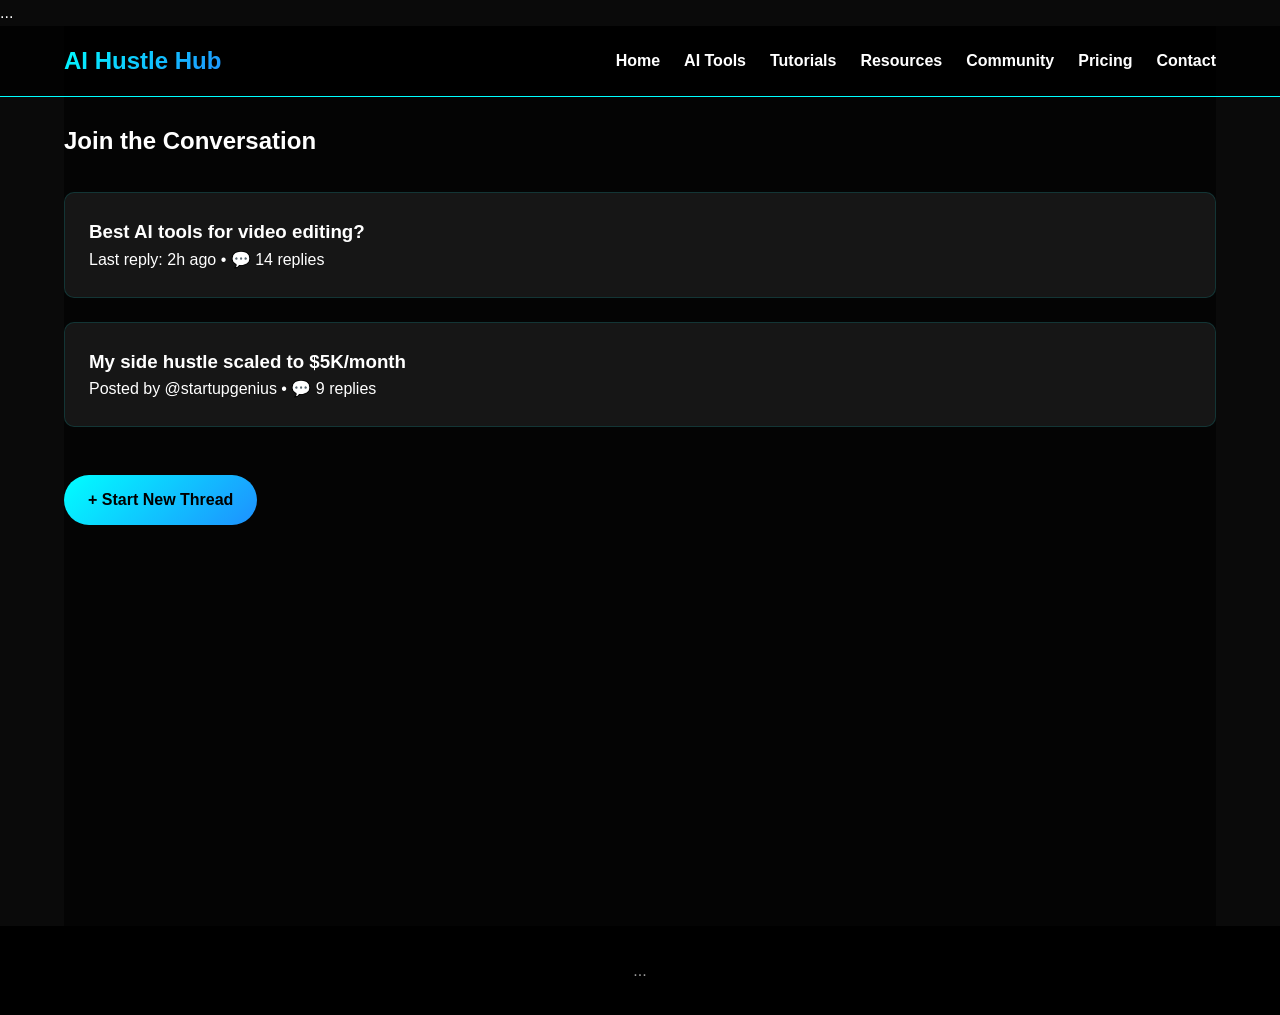
<file: community.html>
<!DOCTYPE html>
<html lang="en">
<head> ... <title>Community | AI Hustle Hub</title> 
  <link rel="stylesheet" href="style.css">
  <style>
    .community-page {
  padding-top: 6rem; 
  background: #040404;
  color: rgb(255, 255, 255);
  min-height: 100vh;
}

.thread-container {
  display: grid;
  gap: 1.5rem;
  margin: 2rem 0;
}

.thread-card {
  background: #161616;
  border: 1px solid #0ff2;
  padding: 1.5rem;
  border-radius: 10px;
  transition: 0.3s;
}

.thread-card:hover {
  background: #1f1f1f;
  border-color: #0ff;
  box-shadow: 0 0 10px #0ff3;
}

.btn-thread {
  display: inline-block;
  margin-top: 1rem;
  background: var(--gradient);
  padding: 0.75rem 1.5rem;
  border-radius: 30px;
  color: black;
  font-weight: bold;
  text-decoration: none;
}

  </style>
</head>
<body>
   <header class="header">
    <div class="container nav-container">
      <h1 class="logo">AI Hustle Hub</h1>
      <nav class="nav">
        <ul class="nav-list">
          <li><a href="index.html">Home</a></li>
          <li><a href="tools.html">AI Tools</a></li>
          <li><a href="tutorials.html" class="active">Tutorials</a></li>
          <li><a href="resources.html">Resources</a></li>
          <li><a href="community.html">Community</a></li>
          <li><a href="pricing.html">Pricing</a></li>
          <li><a href="contact.html">Contact</a></li>
        </ul>
      </nav>
    </div>
  </header>
  <main class="community-page container">
    <h2 class="section-title">Join the Conversation</h2>
    <div class="thread-container">
      <div class="thread-card">
        <h3>Best AI tools for video editing?</h3>
        <p>Last reply: 2h ago • 💬 14 replies</p>
      </div>
      <div class="thread-card">
        <h3>My side hustle scaled to $5K/month</h3>
        <p>Posted by @startupgenius • 💬 9 replies</p>
      </div>
    </div>
    <div class="new-thread">
      <a href="#" class="btn-thread">+ Start New Thread</a>
    </div>
  </main>
  <footer class="footer">...</footer>
</body>
</html>
</file>
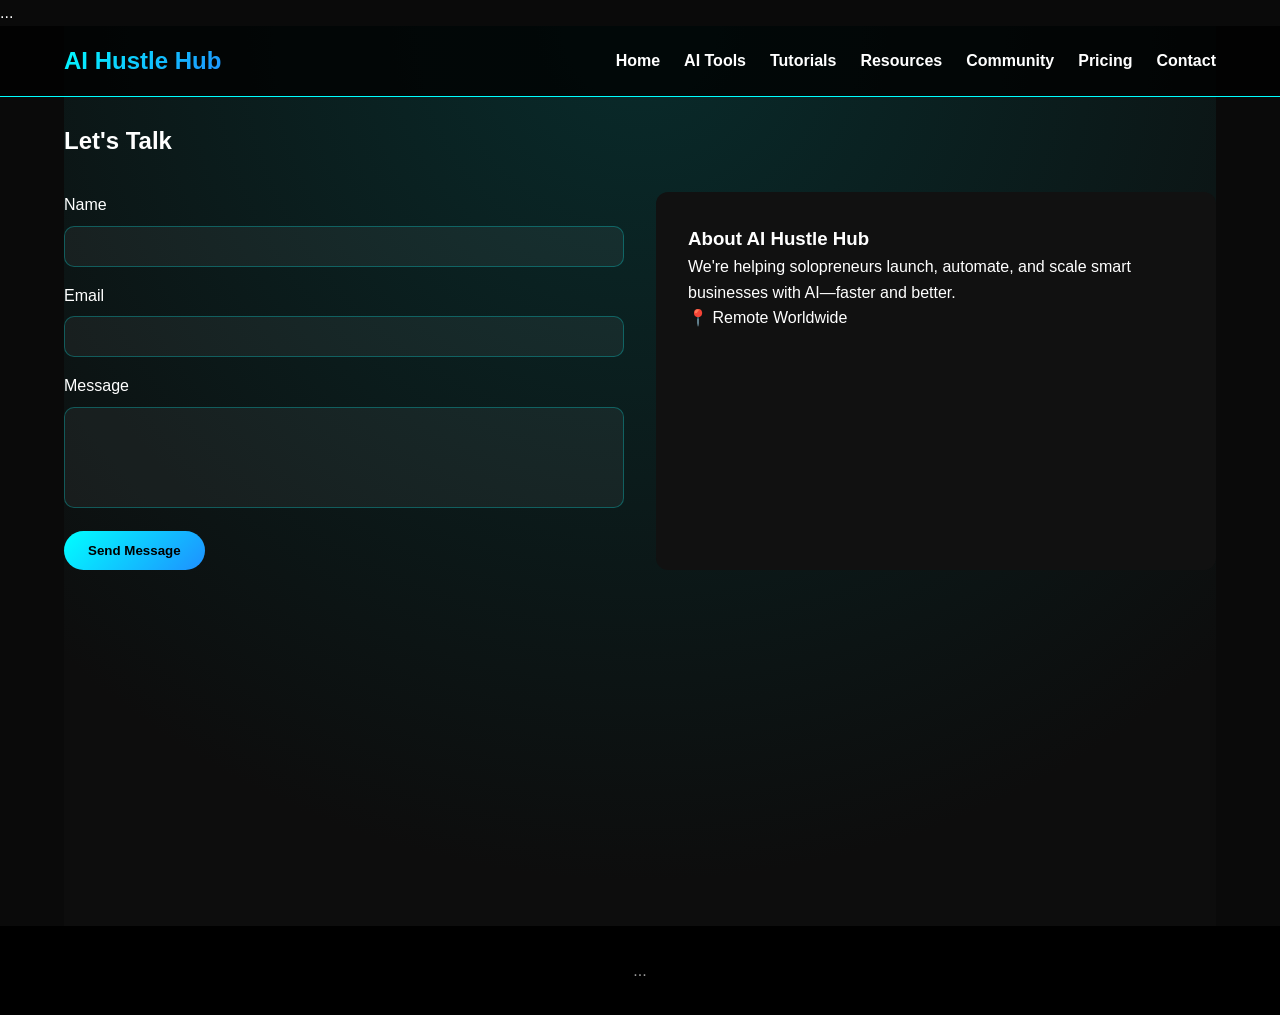
<file: contact.html>
<!DOCTYPE html>
<html lang="en">
<head> ... <title>Contact | AI Hustle Hub</title> 
    <link rel="stylesheet" href="style.css">
  <style>
    .contact-page {
  padding-top: 6rem;
  background: radial-gradient(circle at top, #0ff2, #0d0d0d 80%);
  color: #fff;
  min-height: 100vh;
}

.contact-grid {
  display: grid;
  grid-template-columns: 1fr;
  gap: 2rem;
  margin-top: 2rem;
}

.contact-form input,
.contact-form textarea {
  background: rgba(255, 255, 255, 0.05);
  border: 1px solid #0ff4;
  padding: 0.75rem;
  color: #fff;
  border-radius: 10px;
  width: 100%;
  margin-top: 0.5rem;
  margin-bottom: 1rem;
  resize: none;
}

.form-btn {
  background: var(--gradient);
  padding: 0.75rem 1.5rem;
  color: black;
  font-weight: bold;
  border: none;
  border-radius: 30px;
  cursor: pointer;
}

.about-box {
  background: #111;
  padding: 2rem;
  border-radius: 12px;
}

@media(min-width: 768px){
  .contact-grid {
    grid-template-columns: 1fr 1fr;
  }
}

  </style>
</head>
<body>
   <header class="header">
    <div class="container nav-container">
      <h1 class="logo">AI Hustle Hub</h1>
      <nav class="nav">
        <ul class="nav-list">
          <li><a href="index.html">Home</a></li>
          <li><a href="tools.html">AI Tools</a></li>
          <li><a href="tutorials.html" class="active">Tutorials</a></li>
          <li><a href="resources.html">Resources</a></li>
          <li><a href="community.html">Community</a></li>
          <li><a href="pricing.html">Pricing</a></li>
          <li><a href="contact.html">Contact</a></li>
        </ul>
      </nav>
    </div>
  </header>
  <main class="contact-page container">
    <h2 class="section-title">Let's Talk</h2>
    <div class="contact-grid">
      <form class="contact-form">
        <label>Name<input type="text" required></label>
        <label>Email<input type="email" required></label>
        <label>Message<textarea required rows="5"></textarea></label>
        <button type="submit" class="form-btn">Send Message</button>
      </form>
      <div class="about-box">
        <h3>About AI Hustle Hub</h3>
        <p>We're helping solopreneurs launch, automate, and scale smart businesses with AI—faster and better.</p>
        <p>📍 Remote Worldwide</p>
      </div>
    </div>
  </main>
  <footer class="footer">...</footer>
</body>
</html>
</file>
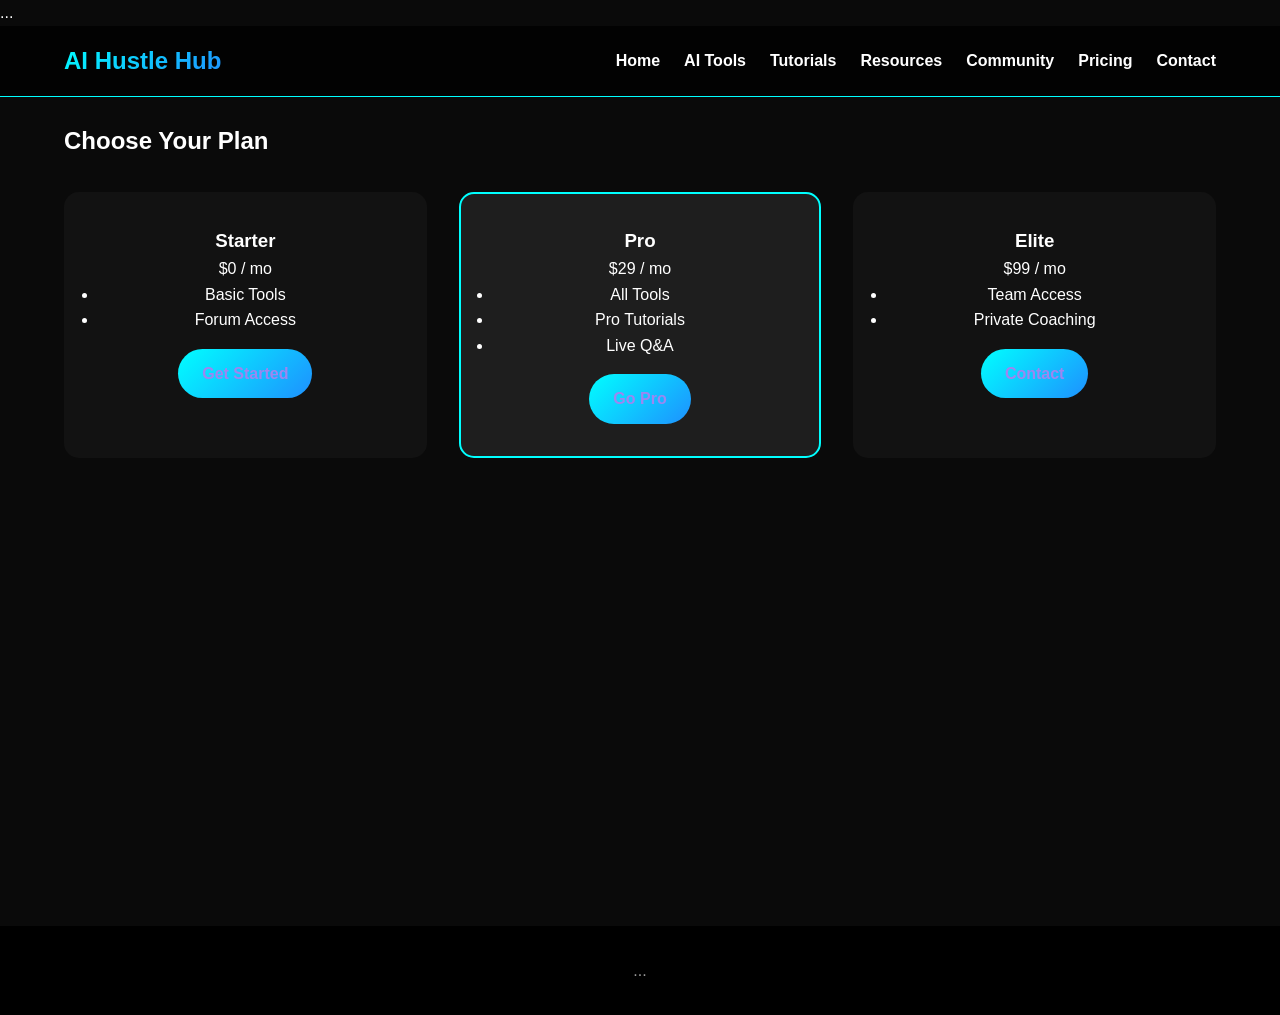
<file: pricing.html>
<!DOCTYPE html>
<html lang="en">
<head> ... <title>Pricing | AI Hustle Hub</title>
    <link rel="stylesheet" href="style.css">
  <style>
    .pricing-page {
  padding-top: 6rem;
  background: #0a0a0a;
  color: #fff;
  min-height: 100vh;
}

.pricing-table {
  display: grid;
  gap: 2rem;
  grid-template-columns: repeat(auto-fit, minmax(280px, 1fr));
  margin-top: 2rem;
}

.plan-card {
  background: #121212;
  border-radius: 15px;
  padding: 2rem;
  text-align: center;
  transition: 0.4s ease;
  border: 2px solid transparent;
}

.plan-card:hover {
  transform: translateY(-10px);
  border-color: #0ff;
  box-shadow: 0 10px 30px #0ff3;
}

.plan-card.highlight {
  background: #1e1e1e;
  border: 2px solid #0ff;
}

.plan-btn {
  display: inline-block;
  margin-top: 1rem;
  background: var(--gradient);
  color: #9d86f1;
  padding: 0.75rem 1.5rem;
  border-radius: 30px;
  text-decoration: none;
  font-weight: bold;
}

  </style>
 </head>
<body>
   <header class="header">
    <div class="container nav-container">
      <h1 class="logo">AI Hustle Hub</h1>
      <nav class="nav">
        <ul class="nav-list">
          <li><a href="index.html">Home</a></li>
          <li><a href="tools.html">AI Tools</a></li>
          <li><a href="tutorials.html" class="active">Tutorials</a></li>
          <li><a href="resources.html">Resources</a></li>
          <li><a href="community.html">Community</a></li>
          <li><a href="pricing.html">Pricing</a></li>
          <li><a href="contact.html">Contact</a></li>
        </ul>
      </nav>
    </div>
  </header>
  <main class="pricing-page container">
    <h2 class="section-title">Choose Your Plan</h2>
    <div class="pricing-table">
      <div class="plan-card">
        <h3>Starter</h3>
        <p>$0 / mo</p>
        <ul><li>Basic Tools</li><li>Forum Access</li></ul>
        <a href="#" class="plan-btn">Get Started</a>
      </div>
      <div class="plan-card highlight">
        <h3>Pro</h3>
        <p>$29 / mo</p>
        <ul><li>All Tools</li><li>Pro Tutorials</li><li>Live Q&A</li></ul>
        <a href="#" class="plan-btn">Go Pro</a>
      </div>
      <div class="plan-card">
        <h3>Elite</h3>
        <p>$99 / mo</p>
        <ul><li>Team Access</li><li>Private Coaching</li></ul>
        <a href="#" class="plan-btn">Contact</a>
      </div>
    </div>
  </main>
  <footer class="footer">...</footer>
</body>
</html>
</file>
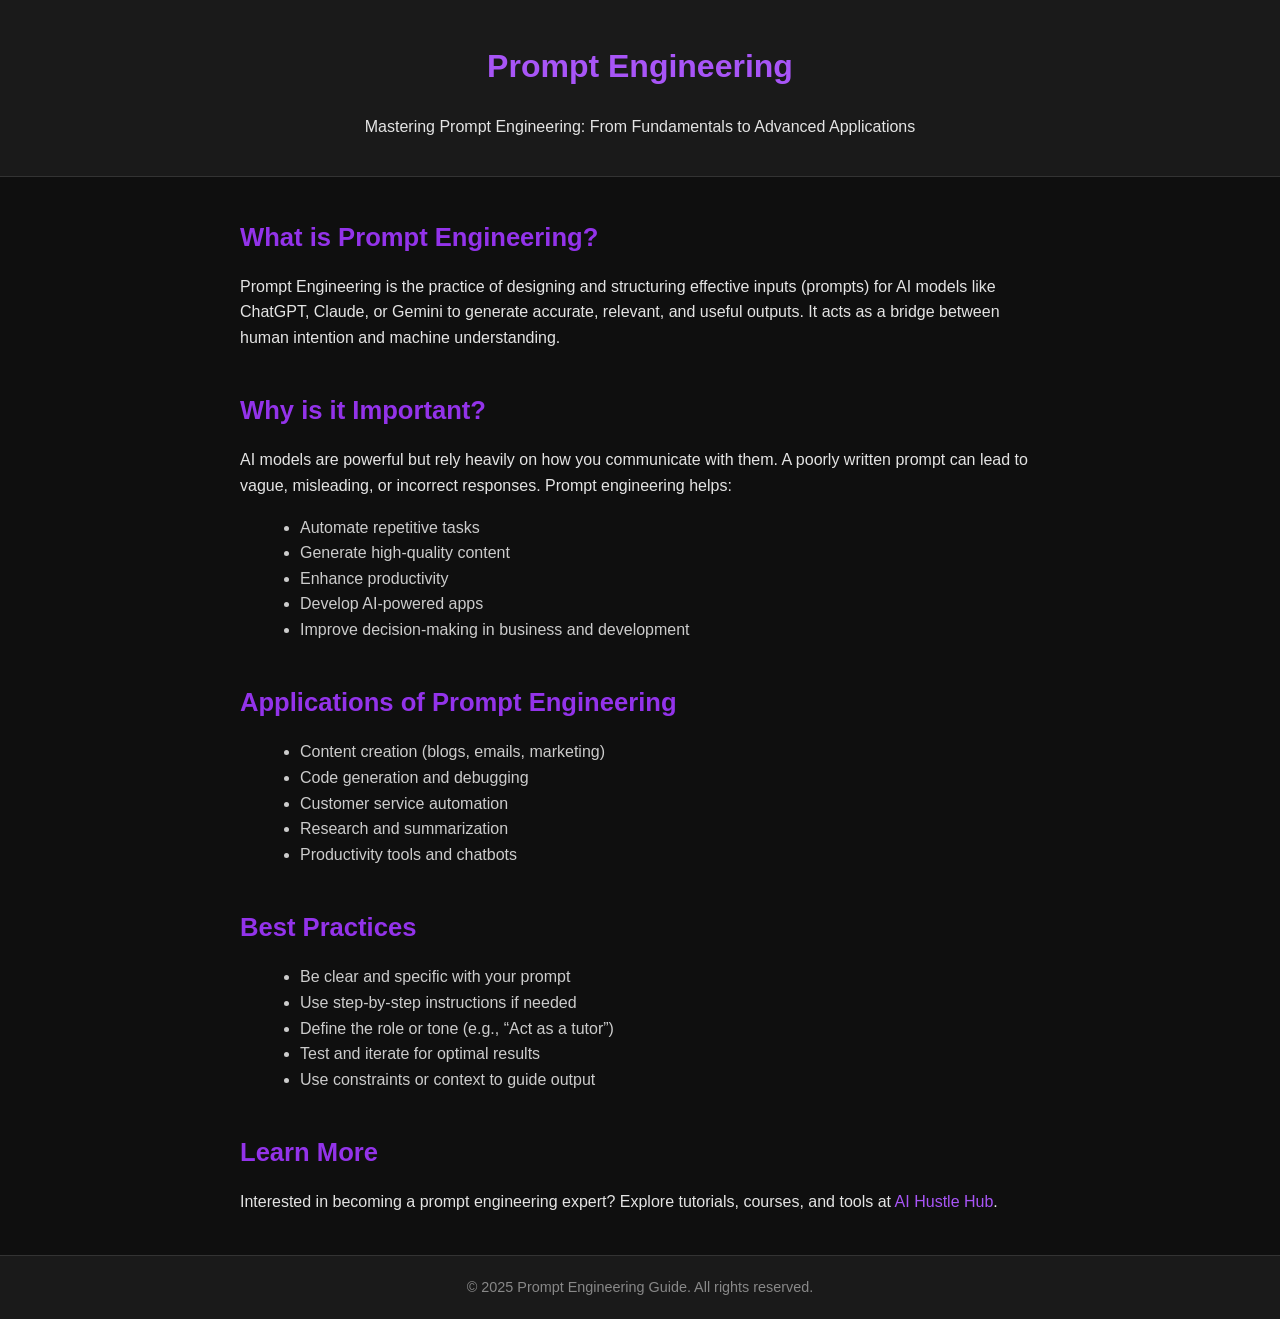
<file: prompt eng.html>
<!DOCTYPE html>
<html lang="en">
<head>
  <meta charset="UTF-8" />
  <meta name="viewport" content="width=device-width, initial-scale=1.0"/>
  <title>Prompt Engineering | AI Automation</title>
  <style>
    body {
      margin: 0;
      font-family: 'Segoe UI', Tahoma, Geneva, Verdana, sans-serif;
      background-color: #0f0f0f;
      color: #ffffff;
      line-height: 1.6;
    }
    header {
      background-color: #1a1a1a;
      padding: 20px 40px;
      text-align: center;
      border-bottom: 1px solid #333;
    }
    header h1 {
      color: #a855f7;
      font-size: 2rem;
    }
    main {
      max-width: 800px;
      margin: 40px auto;
      padding: 0 20px;
    }
    section {
      margin-bottom: 40px;
    }
    h2 {
      color: #9333ea;
      margin-bottom: 10px;
      font-size: 1.6rem;
    }
    p {
      color: #e4e4e4;
    }
    ul {
      list-style: disc;
      margin-left: 20px;
      color: #cccccc;
    }
    footer {
      text-align: center;
      padding: 20px;
      background-color: #1a1a1a;
      border-top: 1px solid #333;
      color: #888;
      font-size: 0.9rem;
    }
    a {
      color: #a855f7;
      text-decoration: none;
    }
    a:hover {
      text-decoration: underline;
    }
  </style>
</head>
<body>

  <header>
    <h1>Prompt Engineering</h1>
    <p>Mastering Prompt Engineering: From Fundamentals to Advanced Applications
</p>
  </header>

  <main>
    <section>
      <h2>What is Prompt Engineering?</h2>
      <p>
        Prompt Engineering is the practice of designing and structuring effective inputs (prompts) for AI models like ChatGPT, Claude, or Gemini to generate accurate, relevant, and useful outputs. It acts as a bridge between human intention and machine understanding.
      </p>
    </section>

    <section>
      <h2>Why is it Important?</h2>
      <p>
        AI models are powerful but rely heavily on how you communicate with them. A poorly written prompt can lead to vague, misleading, or incorrect responses. Prompt engineering helps:
      </p>
      <ul>
        <li>Automate repetitive tasks</li>
        <li>Generate high-quality content</li>
        <li>Enhance productivity</li>
        <li>Develop AI-powered apps</li>
        <li>Improve decision-making in business and development</li>
      </ul>
    </section>

    <section>
      <h2>Applications of Prompt Engineering</h2>
      <ul>
        <li>Content creation (blogs, emails, marketing)</li>
        <li>Code generation and debugging</li>
        <li>Customer service automation</li>
        <li>Research and summarization</li>
        <li>Productivity tools and chatbots</li>
      </ul>
    </section>

    <section>
      <h2>Best Practices</h2>
      <ul>
        <li>Be clear and specific with your prompt</li>
        <li>Use step-by-step instructions if needed</li>
        <li>Define the role or tone (e.g., “Act as a tutor”)</li>
        <li>Test and iterate for optimal results</li>
        <li>Use constraints or context to guide output</li>
      </ul>
    </section>

    <section>
      <h2>Learn More</h2>
      <p>
        Interested in becoming a prompt engineering expert? Explore tutorials, courses, and tools at <a href="prompteng2.html">AI Hustle Hub</a>.
      </p>
    </section>
  </main>

  <footer>
    &copy; 2025 Prompt Engineering Guide. All rights reserved.
  </footer>

</body>
</html>
</file>
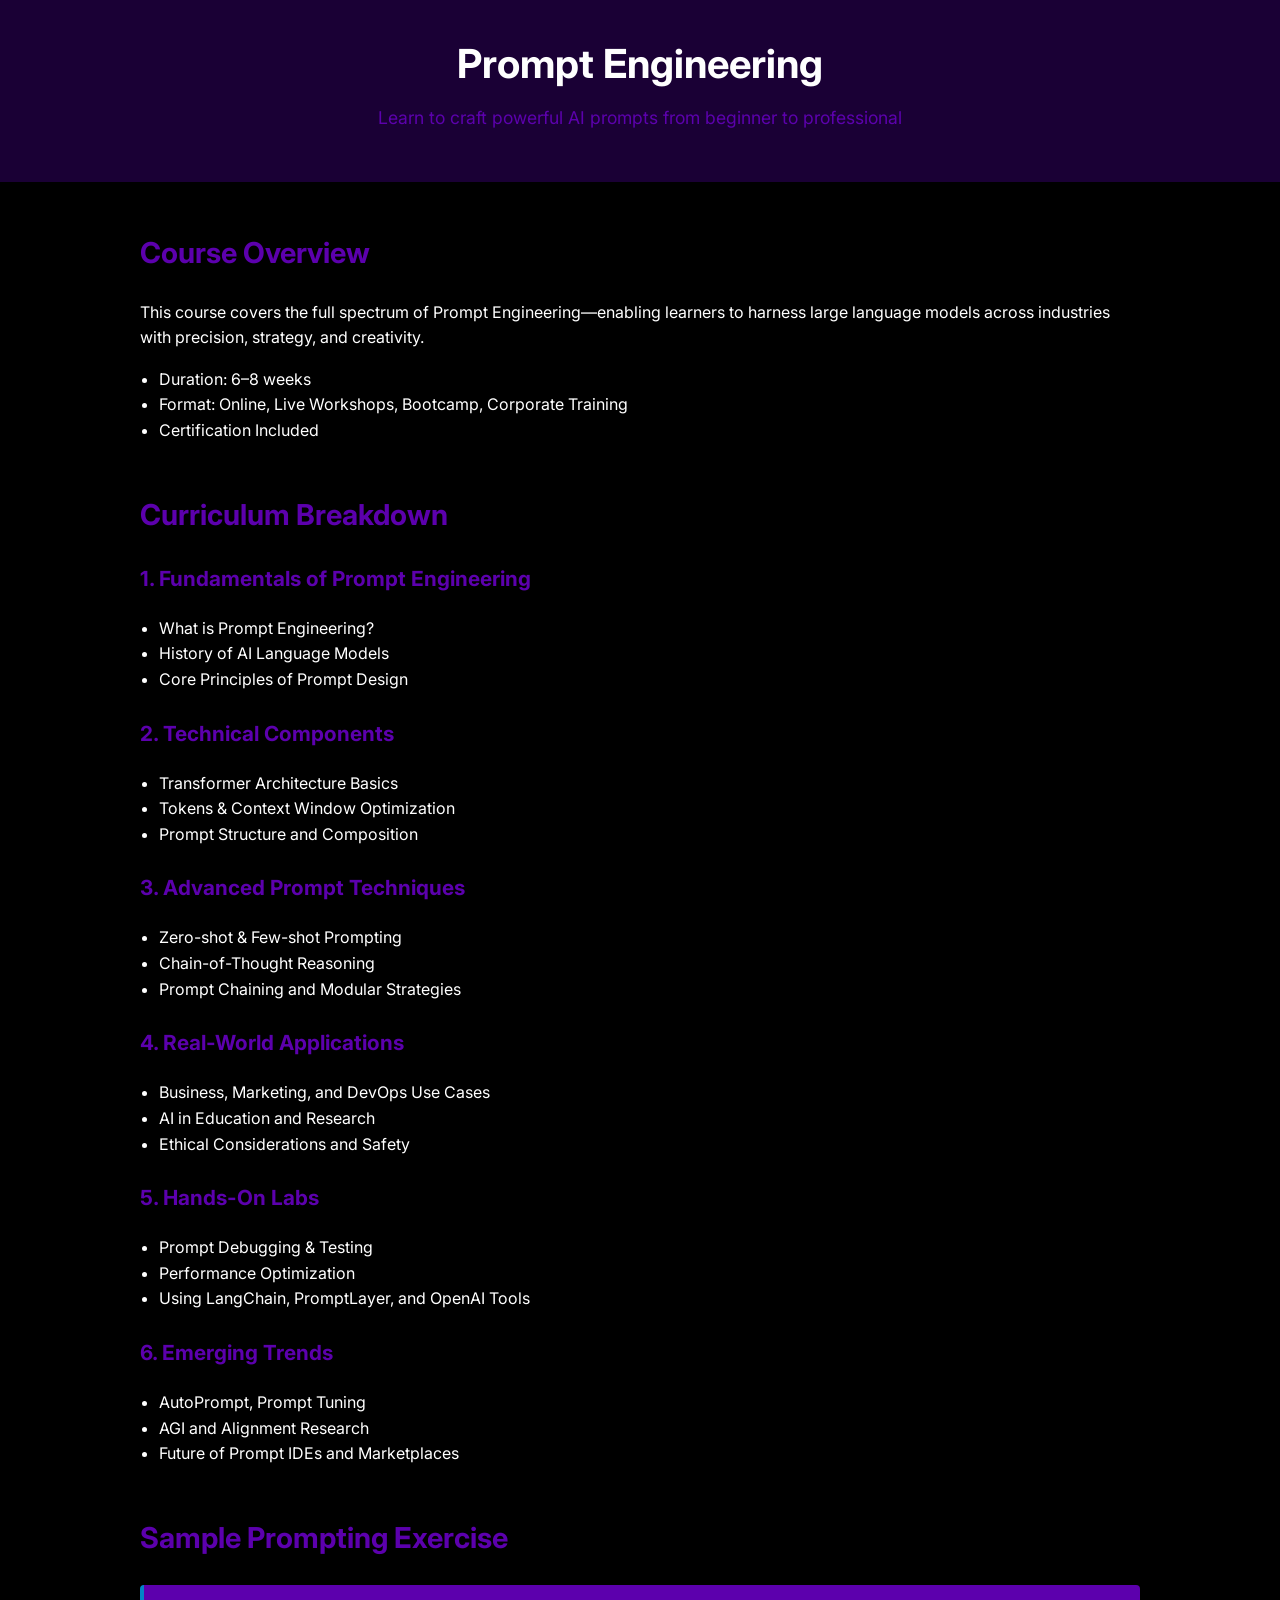
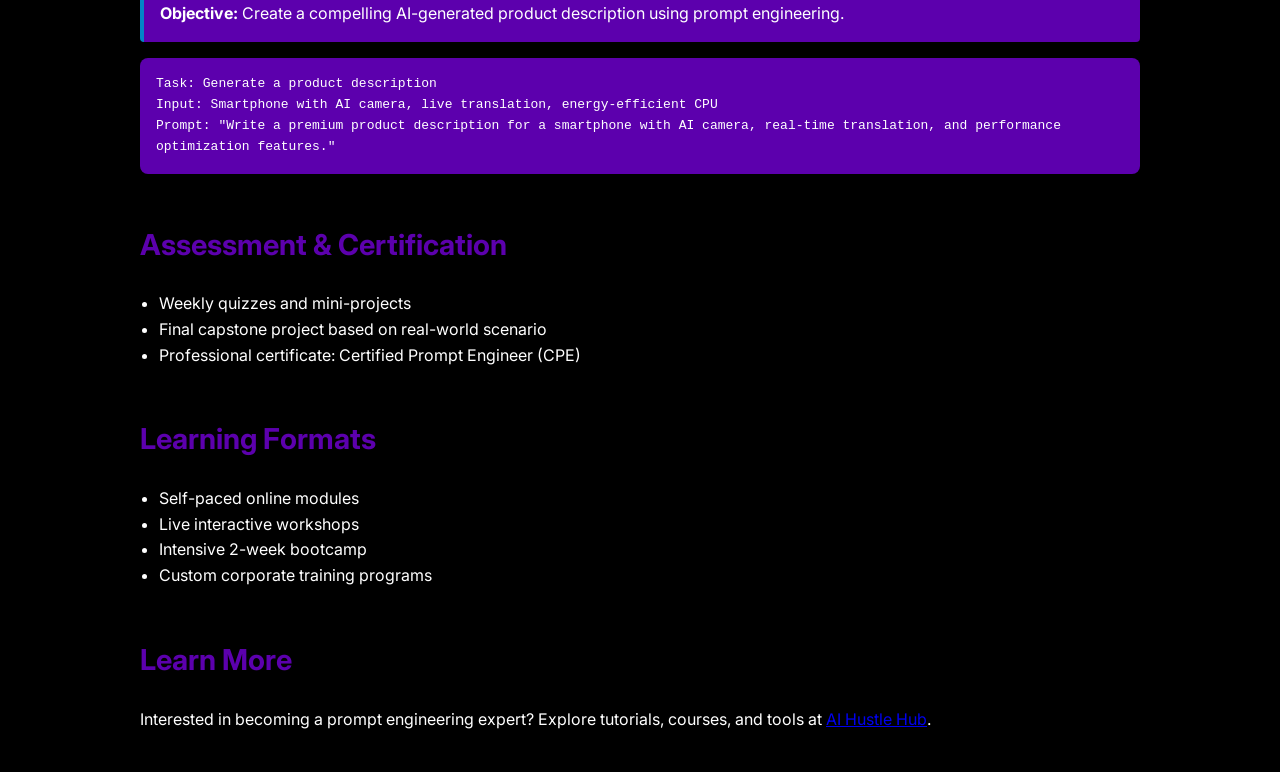
<file: prompteng2.html>
<!DOCTYPE html>
<html lang="en">
<head>
  <meta charset="UTF-8" />
  <meta name="viewport" content="width=device-width, initial-scale=1.0"/>
  <title>Prompt Engineering Course | AI Hustle Hub</title>
  <link href="https://fonts.googleapis.com/css2?family=Inter:wght@400;600;800&display=swap" rel="stylesheet"/>
  <style>
    body {
      font-family: 'Inter', sans-serif;
      margin: 0;
      background-color: #000000;
      color: #ffffff;
      line-height: 1.6;
    }

    header {
      background: #1a0035;
      color: rgb(254, 254, 254);
      padding: 2rem;
      text-align: center;
    }

    header h1 {
      font-size: 2.5rem;
      margin: 0;
    }

    header p {
      font-size: 1.1rem;
      margin-top: 0.5rem;
      color: #5c00ad;
    }

    .container {
      max-width: 1000px;
      margin: 2rem auto;
      padding: 0 1rem;
    }

    h2 {
      font-size: 1.8rem;
      margin-top: 3rem;
      color:  #5c00ad;
    }

    h3 {
      font-size: 1.3rem;
      color: #5c00ad;
      margin-top: 1.5rem;
    }

    ul {
      padding-left: 1.2rem;
      list-style-type: disc;
    }

    section {
      margin-bottom: 2.5rem;
    }

    .highlight {
      background: #5c00ad;
      padding: 1rem;
      border-left: 4px solid #0284c7;
      margin-top: 1rem;
      border-radius: 0.25rem;
    }

    code {
      display: block;
      background-color:  #5c00ad;
      padding: 1rem;
      border-radius: 8px;
      font-family: monospace;
      margin-top: 1rem;
    }

    @media (max-width: 768px) {
      header h1 {
        font-size: 2rem;
      }
      h2 {
        font-size: 1.5rem;
      }
    }
  </style>
</head>
<body>

<header>
  <h1>Prompt Engineering</h1>
  <p>Learn to craft powerful AI prompts from beginner to professional</p>
</header>

<div class="container">

  <section>
    <h2>Course Overview</h2>
    <p>This course covers the full spectrum of Prompt Engineering—enabling learners to harness large language models across industries with precision, strategy, and creativity.</p>
    <ul>
      <li>Duration: 6–8 weeks</li>
      <li>Format: Online, Live Workshops, Bootcamp, Corporate Training</li>
      <li>Certification Included</li>
    </ul>
  </section>

  <section>
    <h2>Curriculum Breakdown</h2>

    <h3>1. Fundamentals of Prompt Engineering</h3>
    <ul>
      <li>What is Prompt Engineering?</li>
      <li>History of AI Language Models</li>
      <li>Core Principles of Prompt Design</li>
    </ul>

    <h3>2. Technical Components</h3>
    <ul>
      <li>Transformer Architecture Basics</li>
      <li>Tokens & Context Window Optimization</li>
      <li>Prompt Structure and Composition</li>
    </ul>

    <h3>3. Advanced Prompt Techniques</h3>
    <ul>
      <li>Zero-shot & Few-shot Prompting</li>
      <li>Chain-of-Thought Reasoning</li>
      <li>Prompt Chaining and Modular Strategies</li>
    </ul>

    <h3>4. Real-World Applications</h3>
    <ul>
      <li>Business, Marketing, and DevOps Use Cases</li>
      <li>AI in Education and Research</li>
      <li>Ethical Considerations and Safety</li>
    </ul>

    <h3>5. Hands-On Labs</h3>
    <ul>
      <li>Prompt Debugging & Testing</li>
      <li>Performance Optimization</li>
      <li>Using LangChain, PromptLayer, and OpenAI Tools</li>
    </ul>

    <h3>6. Emerging Trends</h3>
    <ul>
      <li>AutoPrompt, Prompt Tuning</li>
      <li>AGI and Alignment Research</li>
      <li>Future of Prompt IDEs and Marketplaces</li>
    </ul>
  </section>

  <section>
    <h2>Sample Prompting Exercise</h2>
    <div class="highlight">
      <strong>Objective:</strong> Create a compelling AI-generated product description using prompt engineering.
    </div>
    <code>
      Task: Generate a product description<br>
      Input: Smartphone with AI camera, live translation, energy-efficient CPU<br>
      Prompt: "Write a premium product description for a smartphone with AI camera, real-time translation, and performance optimization features."
    </code>
  </section>

  <section>
    <h2>Assessment & Certification</h2>
    <ul>
      <li>Weekly quizzes and mini-projects</li>
      <li>Final capstone project based on real-world scenario</li>
      <li>Professional certificate: Certified Prompt Engineer (CPE)</li>
    </ul>
  </section>

  <section>
    <h2>Learning Formats</h2>
    <ul>
      <li>Self-paced online modules</li>
      <li>Live interactive workshops</li>
      <li>Intensive 2-week bootcamp</li>
      <li>Custom corporate training programs</li>
    </ul>
  </section>
  <section>
      <h2>Learn More</h2>
      <p>
        Interested in becoming a prompt engineering expert? Explore tutorials, courses, and tools at <a href="pricing.html">AI Hustle Hub</a>.
      </p>
    </section>
 

</div>

</body>
</html>
</file>
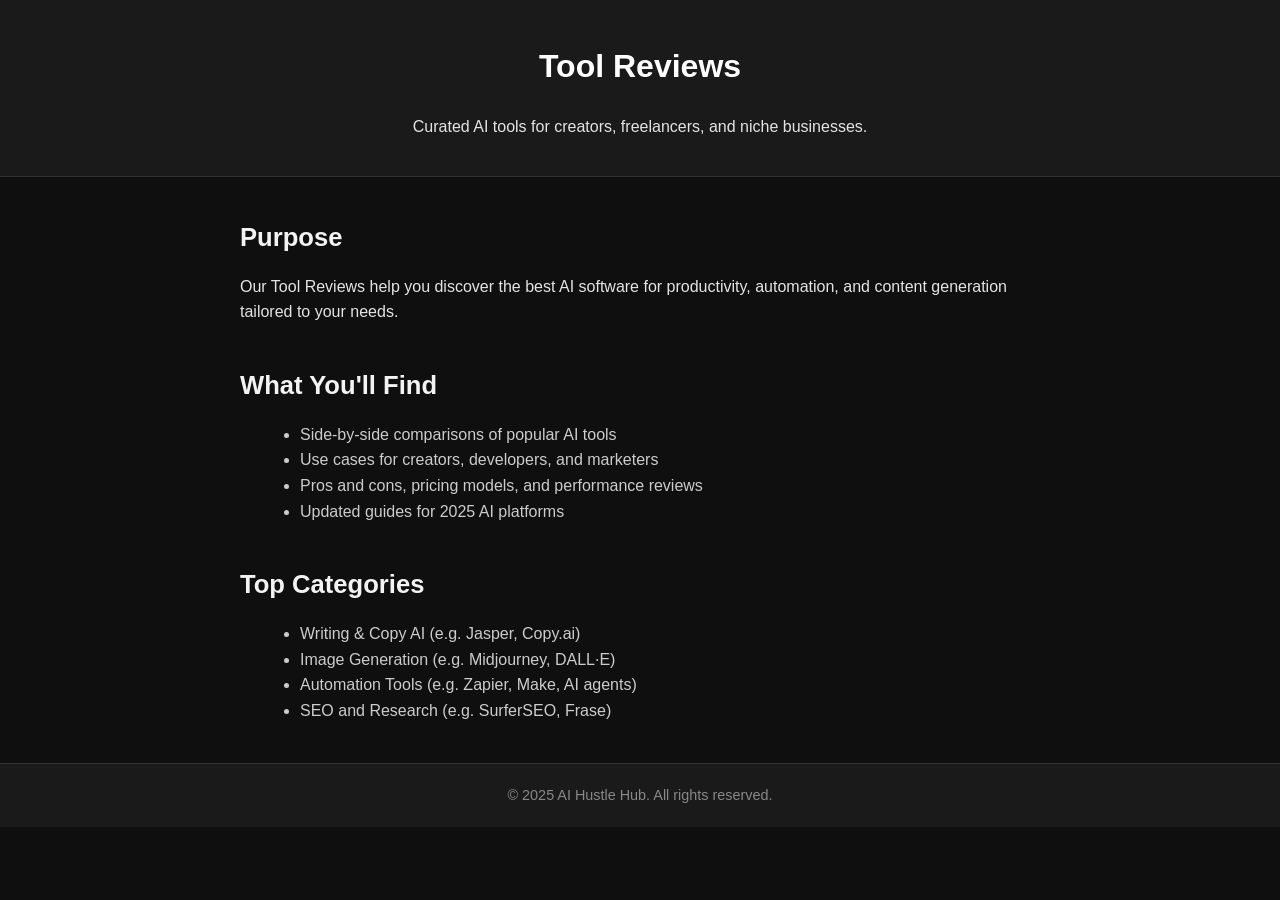
<file: tools review.html>
<!DOCTYPE html>
<html lang="en">
<head>
  <meta charset="UTF-8" />
  <meta name="viewport" content="width=device-width, initial-scale=1.0"/>
  <title>Tool Reviews | AI Hustle Hub</title>
  <style>
    body {
      margin: 0;
      font-family: 'Segoe UI', Tahoma, Geneva, Verdana, sans-serif;
      background-color: #0f0f0f;
      color: #ffffff;
      line-height: 1.6;
    }
    header {
      background-color: #1a1a1a;
      padding: 20px 40px;
      text-align: center;
      border-bottom: 1px solid #333;
    }
    header h1 {
      color: #ffffff;
      font-size: 2rem;
    }
    main {
      max-width: 800px;
      margin: 40px auto;
      padding: 0 20px;
    }
    section {
      margin-bottom: 40px;
    }
    h2 {
      color: #f3f3f3;
      margin-bottom: 10px;
      font-size: 1.6rem;
    }
    ul {
      list-style: disc;
      margin-left: 20px;
      color: #cccccc;
    }
    p {
      color: #e4e4e4;
    }
    footer {
      text-align: center;
      padding: 20px;
      background-color: #1a1a1a;
      border-top: 1px solid #333;
      color: #888;
      font-size: 0.9rem;
    }
  </style>
</head>
<body>

  <header>
    <h1>Tool Reviews</h1>
    <p>Curated AI tools for creators, freelancers, and niche businesses.</p>
  </header>

  <main>
    <section>
      <h2>Purpose</h2>
      <p>Our Tool Reviews help you discover the best AI software for productivity, automation, and content generation tailored to your needs.</p>
    </section>

    <section>
      <h2>What You'll Find</h2>
      <ul>
        <li>Side-by-side comparisons of popular AI tools</li>
        <li>Use cases for creators, developers, and marketers</li>
        <li>Pros and cons, pricing models, and performance reviews</li>
        <li>Updated guides for 2025 AI platforms</li>
      </ul>
    </section>

    <section>
      <h2>Top Categories</h2>
      <ul>
        <li>Writing & Copy AI (e.g. Jasper, Copy.ai)</li>
        <li>Image Generation (e.g. Midjourney, DALL·E)</li>
        <li>Automation Tools (e.g. Zapier, Make, AI agents)</li>
        <li>SEO and Research (e.g. SurferSEO, Frase)</li>
      </ul>
    </section>
  </main>

  <footer>
    &copy; 2025 AI Hustle Hub. All rights reserved.
  </footer>

</body>
</html>
</file>
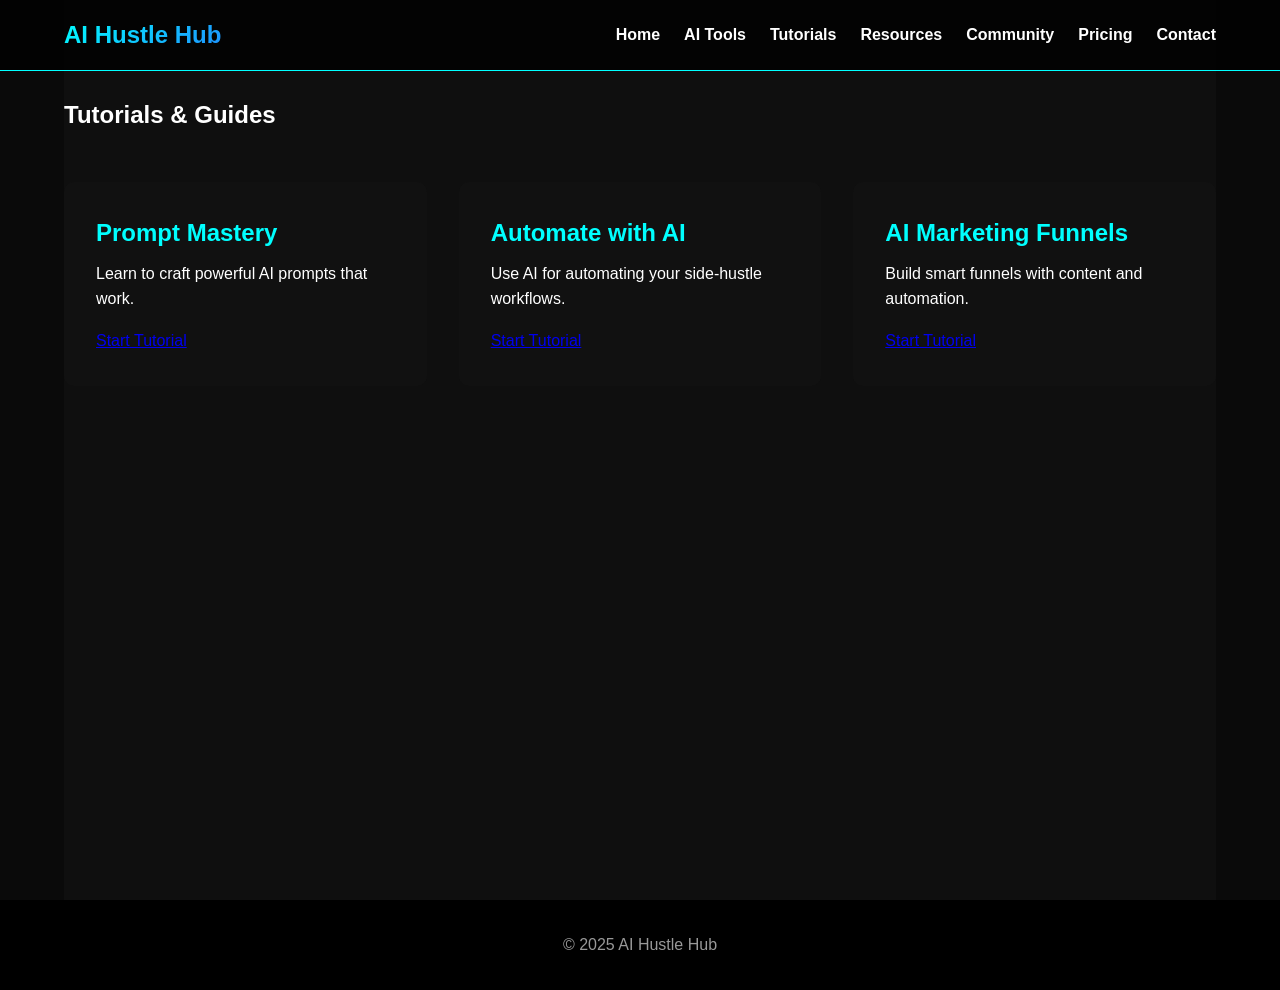
<file: tutorials.html>
<!DOCTYPE html>
<html lang="en">
<head>
  <meta charset="UTF-8">
  <meta name="viewport" content="width=device-width,initial-scale=1">
  <title>Tutorials | AI Hustle Hub</title>
  <link rel="stylesheet" href="style.css">
  <link rel="stylesheet" href="tutorials.css">
</head>
<body>
  <header class="header">
    <div class="container nav-container">
      <h1 class="logo">AI Hustle Hub</h1>
      <nav class="nav">
        <ul class="nav-list">
          <li><a href="index.html">Home</a></li>
          <li><a href="tools.html">AI Tools</a></li>
          <li><a href="tutorials.html" class="active">Tutorials</a></li>
          <li><a href="resources.html">Resources</a></li>
          <li><a href="community.html">Community</a></li>
          <li><a href="pricing.html">Pricing</a></li>
          <li><a href="contact.html">Contact</a></li>
        </ul>
      </nav>
    </div>
  </header>
  <main class="tutorials-page container">
    <h2 class="section-title">Tutorials & Guides</h2>
    <div class="tutorial-grid">
      <div class="tutorial-card">
        <h3>Prompt Mastery</h3>
        <p>Learn to craft powerful AI prompts that work.</p>
        <a href="#" class="card-link">Start Tutorial</a>
      </div>
      <div class="tutorial-card">
        <h3>Automate with AI</h3>
        <p>Use AI for automating your side-hustle workflows.</p>
        <a href="#" class="card-link">Start Tutorial</a>
      </div>
      <div class="tutorial-card">
        <h3>AI Marketing Funnels</h3>
        <p>Build smart funnels with content and automation.</p>
        <a href="#" class="card-link">Start Tutorial</a>
      </div>
    </div>
  </main>
  <footer class="footer"><div class="container">&copy; 2025 AI Hustle Hub</div></footer>
</body>
</html>
</file>
<file: style.css>
/* ===== Variables ===== */
:root {
  --primary: #0ff;
  --bg-dark: #0a0a0a;
  --text-light: #fff;
  --card-bg: #111;
  --gradient: linear-gradient(135deg, #0ff, #1e90ff);
  --transition: 0.4s ease;
}

/* ===== Base ===== */
* {
  box-sizing: border-box;
  margin: 0;
  padding: 0;
}

body {
  background: var(--bg-dark);
  color: var(--text-light);
  font-family: 'Segoe UI', sans-serif;
  line-height: 1.6;
  overflow-x: hidden;
}

/* ===== Container ===== */
.container {
  width: 90%;
  max-width: 1200px;
  margin: auto;
}

/* ===== Header & Nav ===== */
.header {
  background: rgba(0, 0, 0, 0.8);
  padding: 1rem 0;
  position: fixed;
  width: 100%;
  z-index: 1000;
  border-bottom: 1px solid #0ff;
}

.nav-container {
  display: flex;
  justify-content: space-between;
  align-items: center;
}

.logo {
  font-size: 1.5rem;
  background: var(--gradient);
  -webkit-background-clip: text;
  -webkit-text-fill-color: transparent;
}

.nav-list {
  list-style: none;
  display: flex;
  gap: 1.5rem;
}

.nav-list a {
  text-decoration: none;
  color: var(--text-light);
  font-weight: bold;
  transition: color var(--transition);
}

.nav-list a:hover {
  color: var(--primary);
}

/* ===== Hero ===== */
.hero {
  height: 100vh;
  display: flex;
  align-items: center;
  position: relative;
  justify-content: center;
  text-align: center;
  background: #000;
  overflow: hidden;
}

#particles-js {
  position: absolute;
  width: 100%;
  height: 100%;
  z-index: 0;
}

.hero-content {
  position: relative;
  z-index: 2;
  color: #fff;
}

.hero h2 {
  font-size: 3rem;
  margin-bottom: 1rem;
  animation: slideDown 1s ease forwards;
}

.hero p {
  font-size: 1.2rem;
  margin-bottom: 2rem;
  animation: fadeIn 2s ease forwards;
}

.cta-button {
  background: var(--gradient);
  padding: 0.75rem 1.5rem;
  color: #000;
  font-weight: bold;
  border: none;
  border-radius: 50px;
  text-decoration: none;
  transition: background var(--transition);
}

.cta-button:hover {
  background: #fff;
}

/* ===== Features ===== */
.features {
  padding: 5rem 0;
  background: #0f0f0f;
}

.grid {
  display: grid;
  grid-template-columns: 1fr;
  gap: 2rem;
}

.card {
  background: var(--card-bg);
  padding: 2rem;
  border-radius: 10px;
  transition: transform 0.4s, background 0.4s;
  border: 1px solid #1e90ff22;
}

.card:hover {
  transform: scale(1.05) rotate(-1deg);
  background: #1c1c1c;
}

/* ===== Footer ===== */
.footer {
  text-align: center;
  padding: 2rem 0;
  background: #000;
  color: #999;
}

/* ===== Animations ===== */
@keyframes slideDown {
  0% { opacity: 0; transform: translateY(-30px); }
  100% { opacity: 1; transform: translateY(0); }
}

@keyframes fadeIn {
  0% { opacity: 0; }
  100% { opacity: 1; }
}

/* ===== Media Queries ===== */
@media (min-width: 768px) {
  .grid {
    grid-template-columns: repeat(3, 1fr);
  }

  .hero h2 {
    font-size: 4rem;
  }

  .hero p {
    font-size: 1.5rem;
  }
}
</file>
<file: tutorials.css>
.tutorials-page { padding-top: 6rem; background: #0f0f0f; color: #fff; min-height: 100vh; }
.tutorial-grid { display: grid; gap: 2rem; grid-template-columns: 1fr; padding: 3rem 0; }
.tutorial-card {
  background: #111; padding: 2rem; border-radius: 10px; transition: transform 0.4s, box-shadow 0.4s;
}
.tutorial-card:hover {
  transform: scale(1.05) rotate(-1deg);
  box-shadow: 0 10px 20px rgba(0,255,255,0.2);
}
.tutorial-card h3 { font-size: 1.5rem; color: #0ff; margin-bottom: 0.5rem; }
.tutorial-card p { margin-bottom: 1rem; }
@media(min-width:768px){ .tutorial-grid { grid-template-columns: repeat(2,1fr); } }
@media(min-width:992px){ .tutorial-grid { grid-template-columns: repeat(3,1fr); } }
</file>
